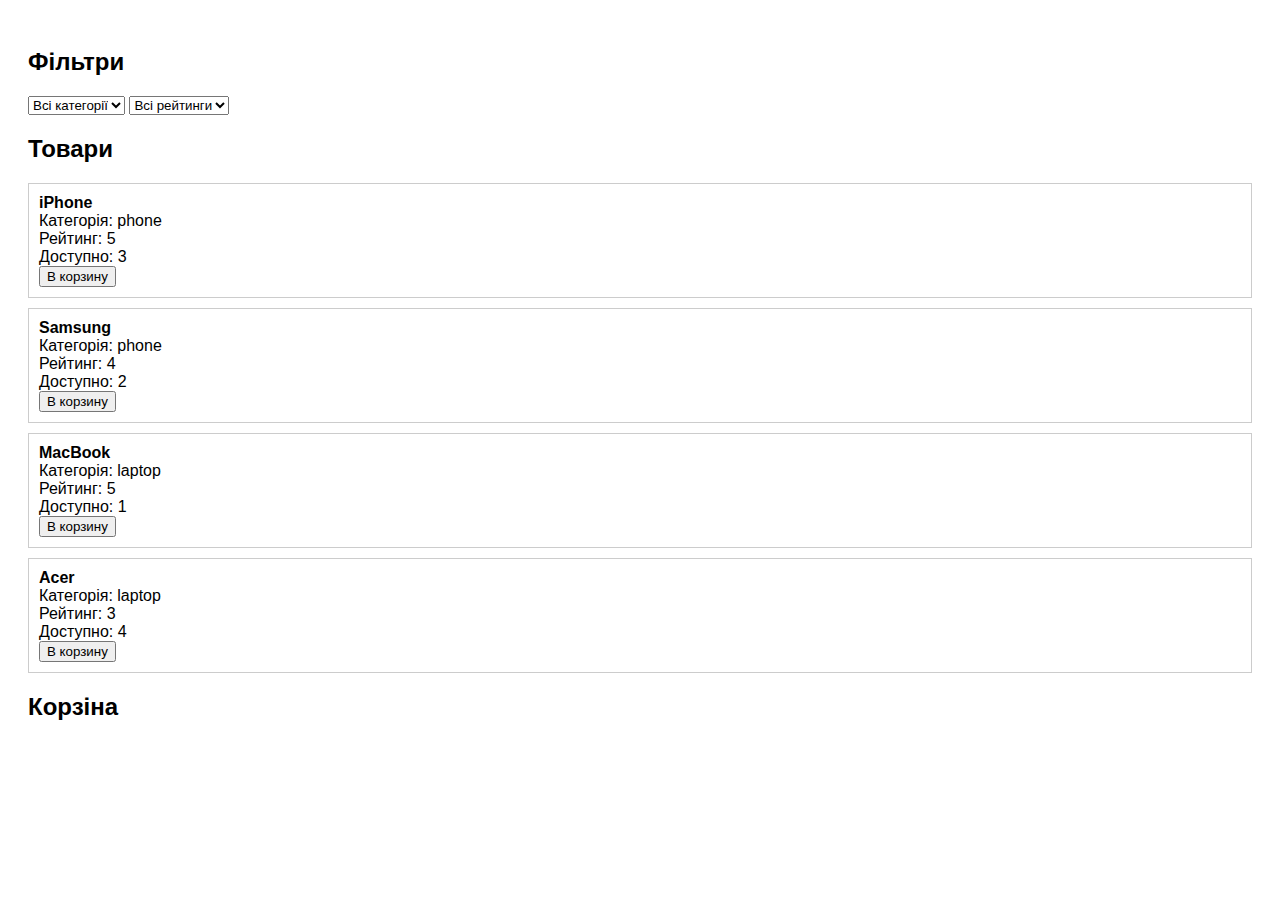
<file: pract-6/index.html>
<!DOCTYPE html>
<html lang="uk">
<head>
  <meta charset="UTF-8">
  <title>Магазин</title>
  <link rel="stylesheet" href="style.css">
</head>
<body>

<h2>Фільтри</h2>

<select id="categoryFilter">
  <option value="all">Всі категорії</option>
  <option value="phone">Телефони</option>
  <option value="laptop">Ноути</option>
</select>

<select id="ratingFilter">
  <option value="0">Всі рейтинги</option>
  <option value="4">4+</option>
  <option value="3">3+</option>
</select>

<h2>Товари</h2>
<div id="products"></div>

<h2>Корзіна</h2>
<div id="cart"></div>

<script src="script.js"></script>
</body>
</html>
</file>
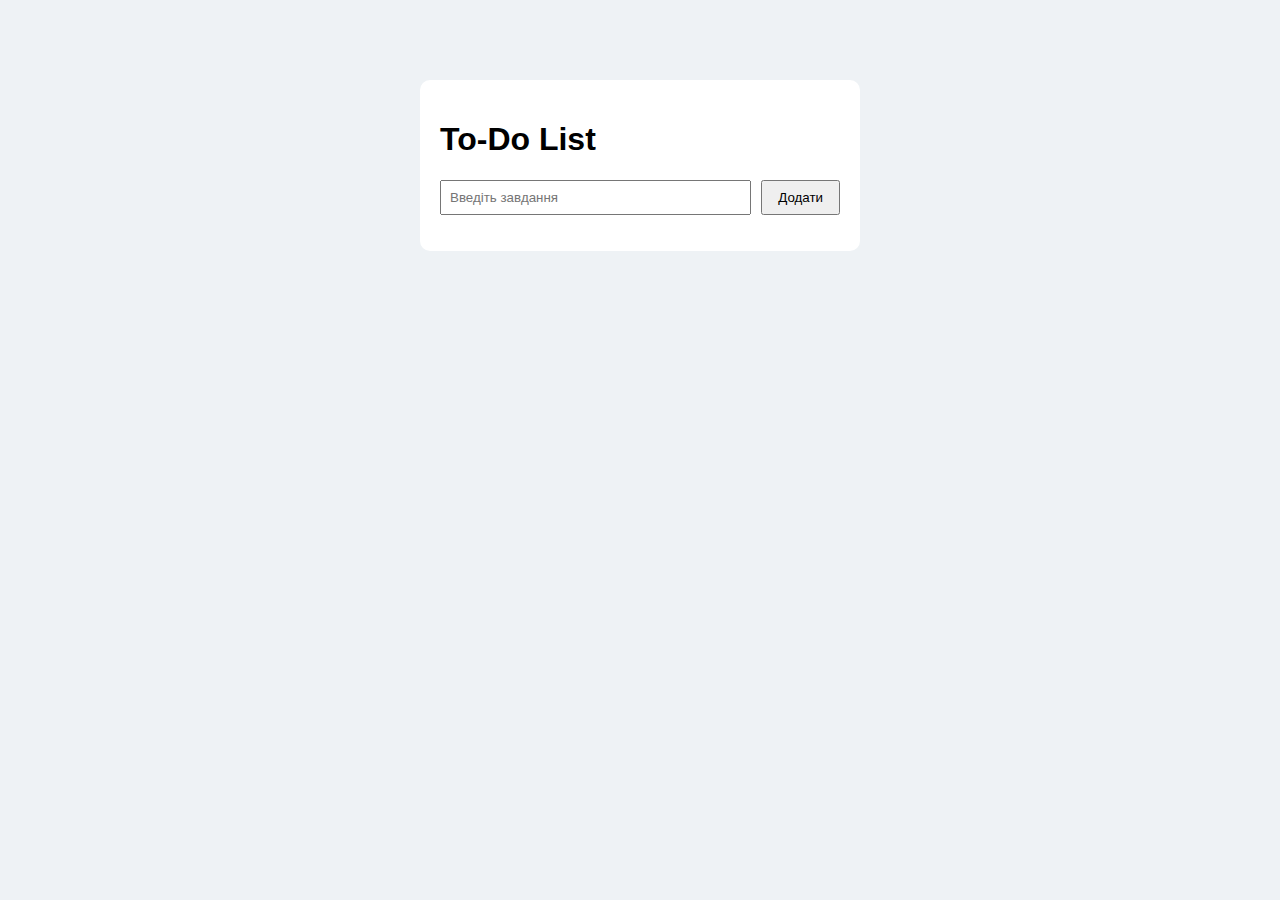
<file: pract-7/index.html>
<!DOCTYPE html>
<html lang="uk">
<head>
    <meta charset="UTF-8">
    <title>Практична робота №7</title>
    <link rel="stylesheet" href="style.css">
</head>
<body>

<div class="app">
    <h1>To-Do List</h1>

    <div class="input-block">
        <input type="text" id="taskInput" placeholder="Введіть завдання">
        <button id="addBtn">Додати</button>
    </div>

    <ul id="taskList"></ul>
</div>

<script src="script.js"></script>
</body>
</html>
</file>
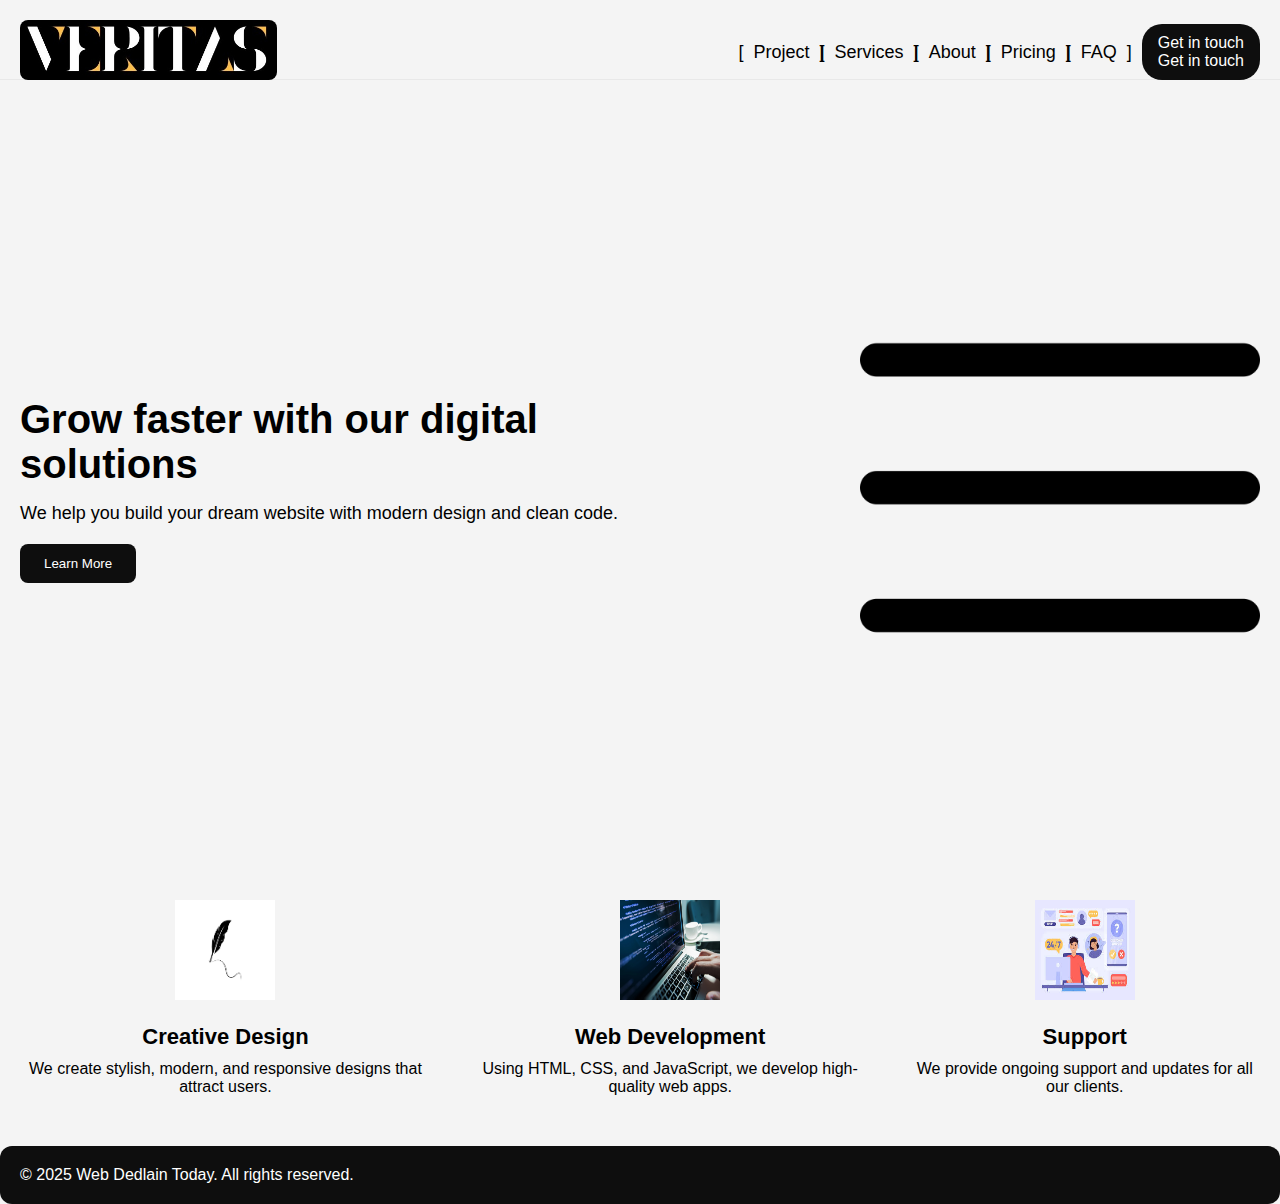
<file: web- dedlain today/index.html>
<!DOCTYPE html>
<html lang="en">
<head>
    <meta charset="UTF-8" />
    <meta name="viewport" content="width=device-width, initial-scale=1.0" />
    <title>Web - Dedlain Today</title>
    <link rel="stylesheet" href="./style.css" />
</head>
<body>
    <header>
        <div class="wrapper">
            <div class="logo">
                <img src="./imgs/logo.jpg" alt="Logo" />
            </div>
            <div class="menu">
                <div class="item" style="--delay: 0s">Project</div>
                <div class="item" style="--delay: 0.35s">Services</div>
                <div class="item" style="--delay: 0.7s">About</div>
                <div class="item" style="--delay: 1.05s">Pricing</div>
                <div class="item uppercase" style="--delay: 1.4s">FAQ</div>
                <div class="button">
                    <div class="a">
                        <div>Get in touch</div>
                        <div>Get in touch</div>
                    </div>
                </div>
            </div>
        </div>
    </header>

    <div class="container_1">
        <div class="wrapper hero">
            <div class="hero-text">
                <h1>Grow faster with our digital solutions</h1>
                <p>We help you build your dream website with modern design and clean code.</p>
                <button class="main-btn">Learn More</button>
            </div>
            <div class="hero-img">
                <img src="./imgs/menu.png" alt="Hero Image" />
            </div>
        </div>
    </div>

    <div class="container_2">
        <div class="wrapper services">
            <div class="service">
                <img src="./imgs/images.png" alt="Design" />
                <h3>Creative Design</h3>
                <p>We create stylish, modern, and responsive designs that attract users.</p>
            </div>
            <div class="service">
                <img src="./imgs/Depositphotos_87331584_L.jpg" alt="Development" />
                <h3>Web Development</h3>
                <p>Using HTML, CSS, and JavaScript, we develop high-quality web apps.</p>
            </div>
            <div class="service">
                <img src="./imgs/images.jpeg" alt="Support" />
                <h3>Support</h3>
                <p>We provide ongoing support and updates for all our clients.</p>
            </div>
        </div>
    </div>

    <div class="container_3">
        <div class="wrapper footer">
            <p>© 2025 Web Dedlain Today. All rights reserved.</p>
        </div>
    </div>
</body>
</html>
</file>
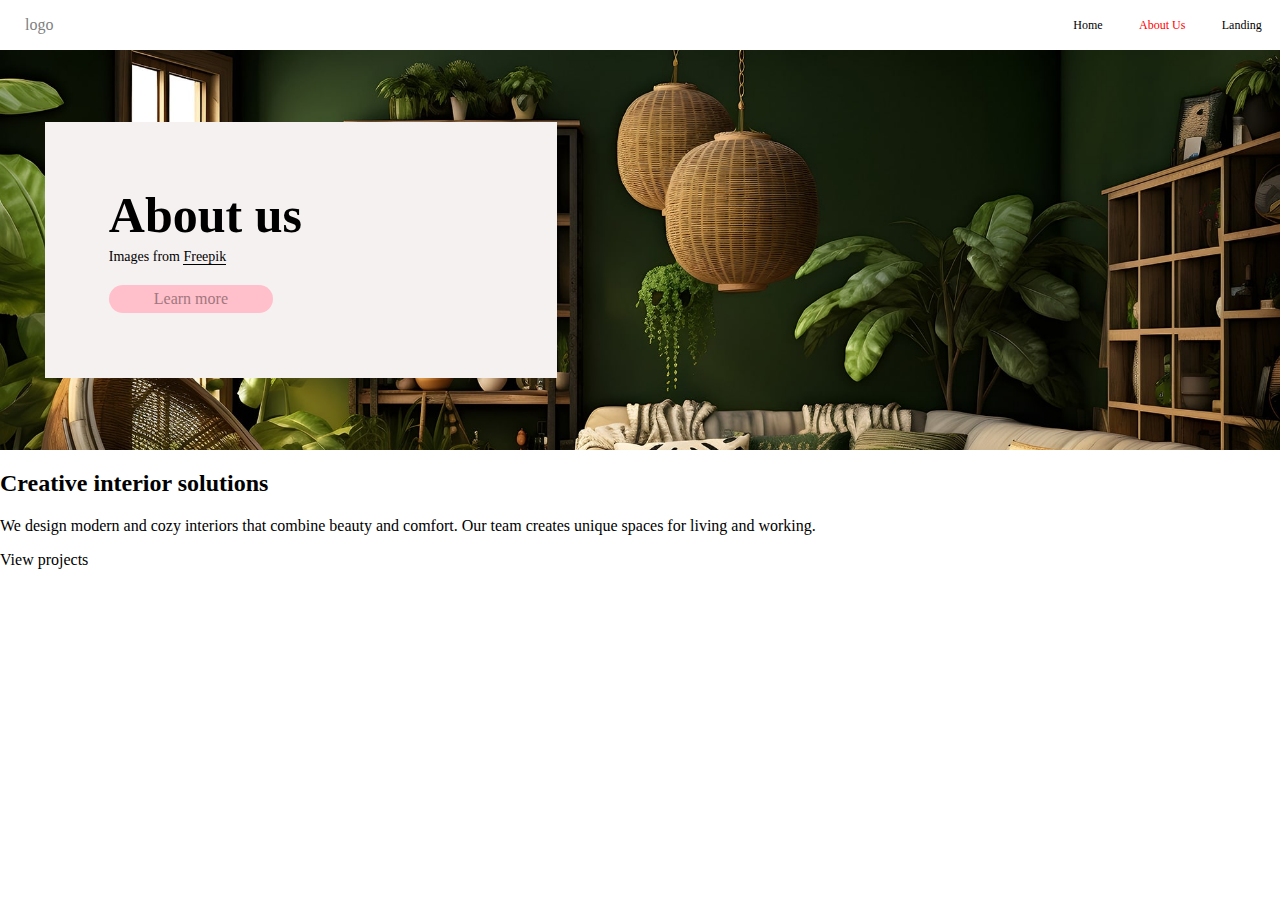
<file: web-2/index.html>
<html>
    <head>
        <link rel="stylesheet" href="./style.css" />
        <!-- https://nicepage.com/html-templates/preview/creative-interior-solutions-6283234?device=desktop -->
    </head>
    <body>
        <header>
            <div>Logo</div>
            <div>
                <div>home</div>
                <div class="text-red">about us</div>
                <div>Landing</div>
            </div>
        </header>

        <div class="container">
            <div id="cont-about-us">
                <div class="text-about-us">About us</div>
                <div>Images from <span>Freepik</span></div>
                <div class="button">Learn more</div>
            </div>
        </div>

        <div class="container-ideas">
            <div class="ideas-content">
                <h2 class="ideas-title">Creative interior solutions</h2>
                <p class="ideas-text">
                    We design modern and cozy interiors that combine beauty and comfort.
                    Our team creates unique spaces for living and working.
                </p>
                <div class="ideas-button">View projects</div>
            </div>
            <div class="ideas-image"></div>
        </div>

    </body>
</html>
</file>
<file: pract-6/style.css>
body {
  font-family: Arial;
  padding: 20px;
}

.product, .cart-item {
  border: 1px solid #ccc;
  padding: 10px;
  margin-bottom: 10px;
}
</file>
<file: pract-7/style.css>
body {
    font-family: Arial, sans-serif;
    background-color: #eef2f5;
}

.app {
    width: 400px;
    margin: 80px auto;
    background: #fff;
    padding: 20px;
    border-radius: 10px;
}

.input-block {
    display: flex;
    gap: 10px;
}

input {
    flex: 1;
    padding: 8px;
}

button {
    padding: 8px 15px;
    cursor: pointer;
}

li {
    margin-top: 10px;
    display: flex;
    justify-content: space-between;
}
</file>
<file: web- dedlain today/style.css>
:root {
    --bg-main: #f4f4f4;
    --bg-white: #FFFFFF;
    --bg-black: #0E0E0E;
    --text-color-white: #FFFFFF;
    --text-color-black: #0E0E0E;
    --border-color-grey: #0e0e0e0d;
    --font-large: 60px;
    --font-medium: 40px;
    --font-regular: 18px;
}

* {
    box-sizing: border-box;
    margin: 0;
    padding: 0;
}

body {
    background-color: var(--bg-main);
    font-family: Inter, sans-serif;
    display: flex;
    flex-direction: column;
    row-gap: 50px;
}

header {
    background-color: var(--bg-main);
    border-bottom: 1px solid var(--border-color-grey);
    height: 80px;
    padding: 20px 0;
}

.wrapper {
    width: clamp(720px, 100%, 1400px);
    padding: 0 20px;
    display: flex;
    justify-content: space-between;
    align-items: center;
    margin: auto;
}

.logo img {
    height: 60px;
    width: auto;
    border-radius: 8px;
}

.menu {
    display: flex;
    align-items: center;
    gap: 25px;
}

.menu .item {
    position: relative;
    cursor: pointer;
    text-transform: capitalize;
    font-size: var(--font-regular);
}

.menu .item.uppercase {
    text-transform: uppercase;
}

.menu .item::before {
    content: '[';
    position: absolute;
    left: -15px;
    transition: 0.3s;
}

.menu .item::after {
    content: ']';
    position: absolute;
    right: -15px;
    transition: 0.3s;
}

.menu .item:hover::before {
    left: -5px;
}

.menu .item:hover::after {
    right: -5px;
}

.menu .button {
    padding: 10px 16px;
    background-color: var(--bg-black);
    color: var(--text-color-white);
    border-radius: 20px;
    cursor: pointer;
}

.container_1 .wrapper.hero {
    display: flex;
    justify-content: space-between;
    align-items: center;
    height: 80vh;
}

.hero-text {
    width: 50%;
}

.hero-text h1 {
    font-size: var(--font-medium);
    margin-bottom: 16px;
}

.hero-text p {
    font-size: 18px;
    margin-bottom: 20px;
}

.hero-img img {
    width: 400px;
    border-radius: 16px;
}

.main-btn {
    background-color: var(--bg-black);
    color: var(--text-color-white);
    padding: 12px 24px;
    border: none;
    border-radius: 8px;
    cursor: pointer;
}

.services {
    display: flex;
    justify-content: space-around;
    text-align: center;
    gap: 30px;
}

.service img {
    width: 100px;
    height: 100px;
    margin-bottom: 20px;
}

.service h3 {
    font-size: 22px;
    margin-bottom: 10px;
}

.container_3 {
    background-color: var(--bg-black);
    color: var(--text-color-white);
    padding: 20px 0;
    text-align: center;
    border-radius: 12px;
}
</file>
<file: web-2/style.css>
body {
    margin: 0;
}

header {
    width: 100%;
    height: 50px;
    display: flex;
    justify-content: space-between;
}

header>div:first-child {
    width: fit-content;
    display: flex;
    align-items: center;
    padding-left: 25px;
    color: grey;
    text-transform: lowercase;
}

header>div:last-child {
    width: 225px;
    display: flex;
    justify-content: space-around;
    align-items: center;
    text-transform: capitalize;
    font-size: 12px;
}

.text-red {
    color: red
}

/* header > div:last-child>div:nth-child(2) {
    color: red
} */


.container {
    box-sizing: border-box;
    width: 100%;
    min-height: 400px;
    max-height: 600px;
    height: 40vh;
    /* padding-top: 30%; */

    background-image: url('./imgs/containaer_1.jpg');
    background-size: cover;

    display: flex;
    align-items: center;
}

#cont-about-us {
    margin-left: 3.5%;
    box-sizing: border-box;
    padding: 5%;
    width:40%;
    aspect-ratio: 1/0.5;
    background-color: rgb(246, 241, 241);
}

.text-about-us {
    font-size: 50px;
    font-weight: bolder;
}

.text-about-us+div {
    font-size: 14px;
    margin: 5px 0;
}

.text-about-us+div>span {
    border-bottom: 1px solid black;
    cursor: pointer;
}
.text-about-us+div>span:hover {
   border-color: red; 
}

.button {
    background-color: pink;
    color:rgb(159, 119, 126);
    padding: 5px 45px;
    width: fit-content;
    border-radius: 25px;
    margin-top: 20px;
    .container-ideas {
    box-sizing: border-box;
    width: 100%;
    min-height: 400px;
    display: flex;
    justify-content: space-between;
    align-items: center;
    background-color: #f9f9f9; /* світлий фон секції */
    padding: 5%;
}

.ideas-content {
    width: 45%;
}

.ideas-title {
    font-size: 42px;
    font-weight: bold;
    margin: 0 0 15px 0;
}

.ideas-text {
    font-size: 16px;
    line-height: 1.6;
    color: #555;
    margin-bottom: 25px;
}

.ideas-button {
    background-color: #e4a5a5;
    color: white;
    padding: 10px 40px;
    border-radius: 25px;
    width: fit-content;
    cursor: pointer;
    transition: background-color 0.3s;
}
.ideas-button:hover {
    background-color: #d38383;
}

.ideas-image {
    width: 45%;
    height: 300px;
    background-image: url('containaer_1.jpg');  
    background-size: cover;
    background-position: center;
    border-radius: 10px;
}

}
</file>
